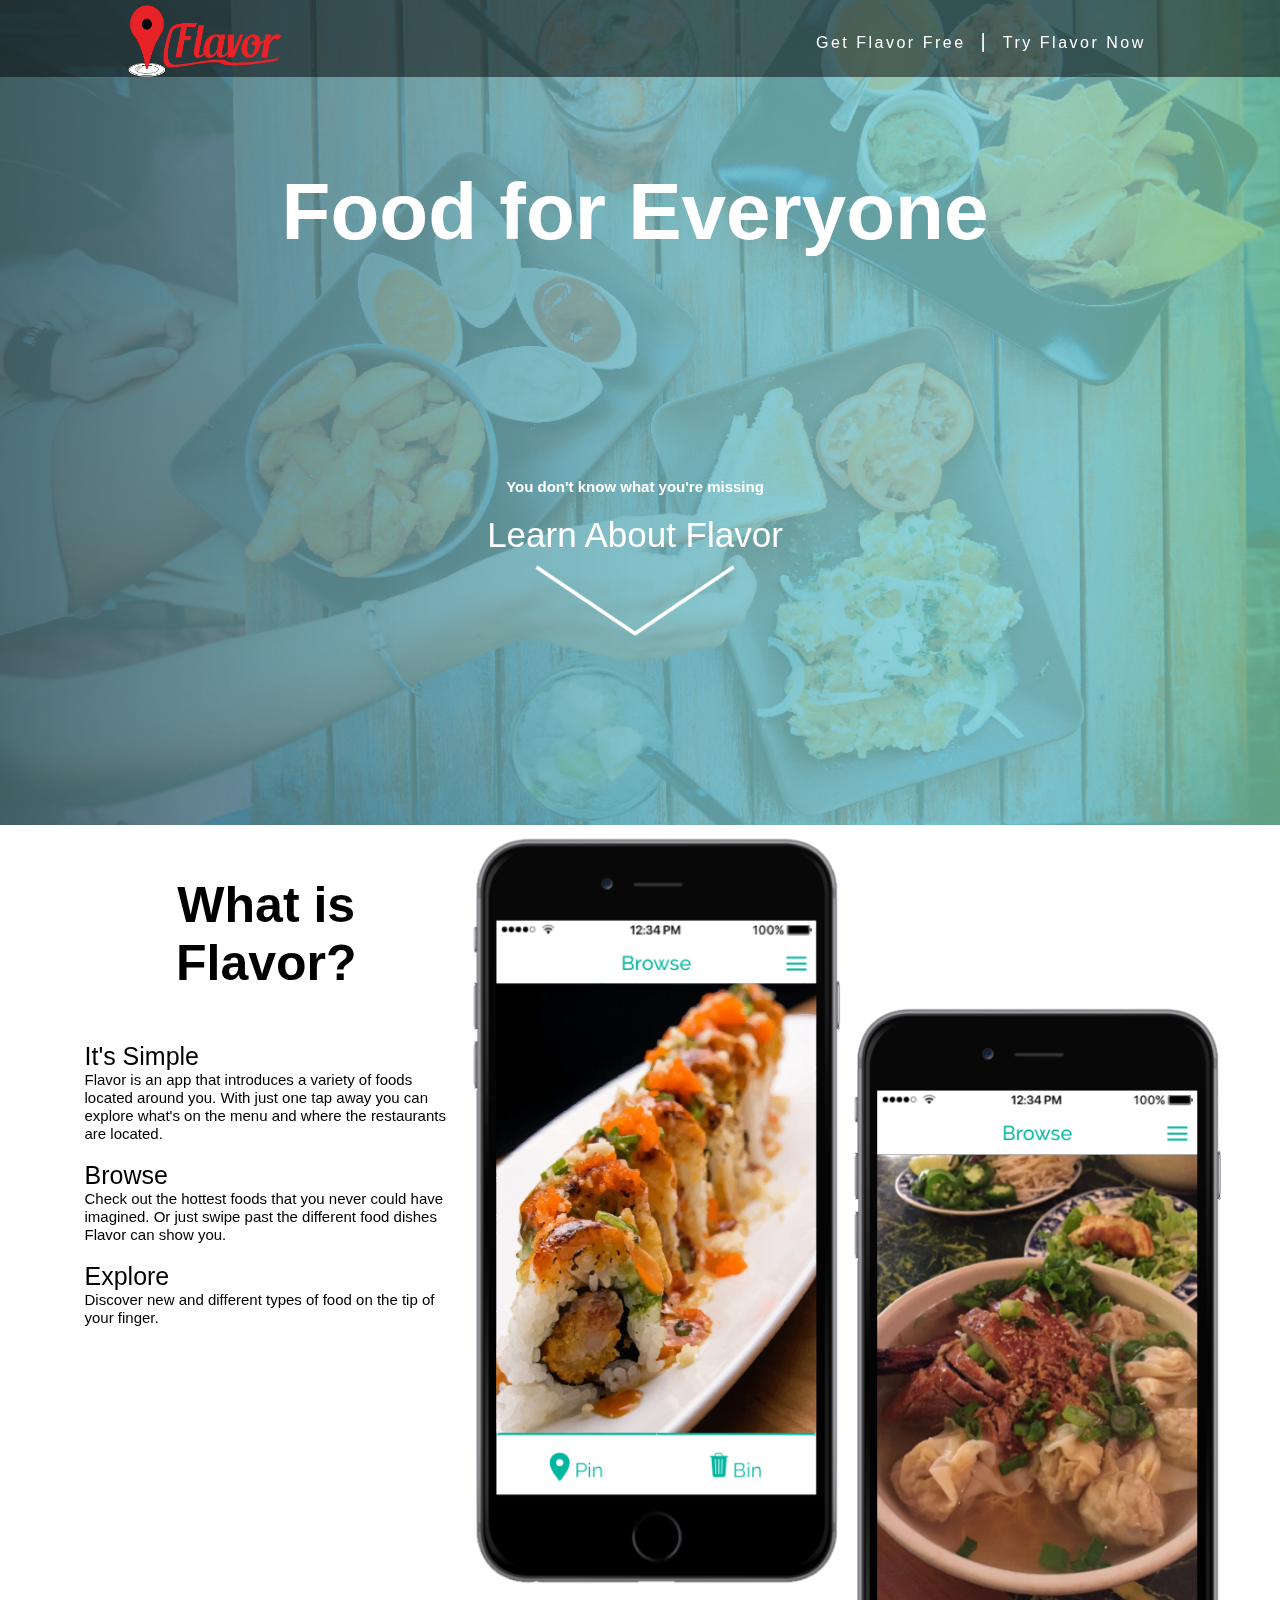
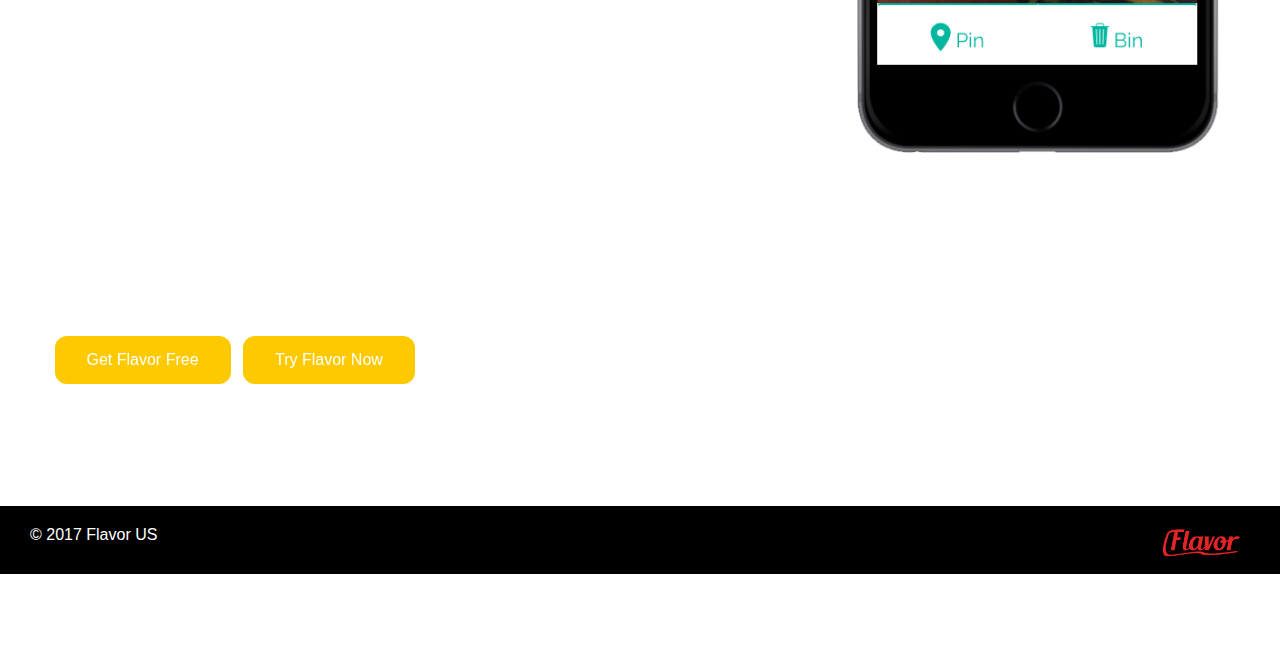
<file: index.html>
<!DOCTYPE html>
<html>
    <head>
        <title>Flavor</title>
        <link rel="icon" type="image/png" href="media/FinalLogo.png">
        <meta charset="utf-8">
        <meta name="viewport" content="width=device-width, maximum-scale=1.0, minimum-scale=1.0, initial-scale=1.0" />
        <link type="text/css" rel="stylesheet" href="css/style.css" media="screen">
        <link rel="shortcut icon" href="media/favicon.png">
        <script src="https://ajax.googleapis.com/ajax/libs/jquery/1.11.0/jquery.min.js"></script>
        <script src="js/parallax.js"></script>
    </head>
    <body>
        <nav id="nav_border"></nav>
        
        <ul>
        <li id="FullFlavor"><img src="media/flavorfull.png" alt="Brand" style="width: 154px; height:72px;"></li>
        </ul>

        <nav id="top_navigation">
            <section style="margin-top:20px; margin-left: -5em;">
                <a style="margin-right:8px;" type="button" href="http://www.apple.com/itunes/charts/free-apps/" target="_blank">Get Flavor Free</a>
                <a style="color:white; margin: 0 8px 0 0; font-size: 20px;">|</a>
                <a type="button" href="https://creator.ionic.io/share/2a366b81e697" target="_blank">Try Flavor Now</a>
            </section>
        </nav>
            
            <!--
        <nav id="top_navigation">
            <ul>
                <a href="">About</a>
                <a>|</a>
                <a href="">Help</a>
            </ul>
        </nav> -->
        
    <section>
        <div class="parallax-main" id="slide1" data-parallax="scroll" data-position="top" data-bleed="10" data-image-src="media/food.jpg" data-natural-width="1400" data-natural-height="900">
                <!-- Flavor Brand -->    
                <h2 id="title">Food for Everyone</h2>
                <h4 style="color:white; font-size: 15px; text-align:center;">You don't know what you're missing</h4>
                <center>
                <p id="learn">Learn About Flavor</p>
                <img id="arrow" src="media/arrow.png" width="200px">
                </center>
        </div>
    </section>

    <section>
        <div id="white">
            <img id="phone" src="media/phone.png" alt="Phone" style="width:411px; height:758px;">
            <img id="phone2" src="media/phone2.png" alt="Phone" style="width:411px; height:758px;">
            <!--<img id="phone3" src="media/phone3.png" alt="Phone" style="width:405px; height:758px;"> -->
            <center>
                <h3>What is Flavor?</h3>
            </center>
                <span>It's Simple</span><br>
                    <span class="simple">Flavor is an app that introduces a variety of foods located around you. With just one tap away you can explore what's on the menu and where the restaurants are located. </span><br><br>
                <span>Browse</span><br>
                    <span class="simple">Check out the hottest foods that you never could have imagined. Or just swipe past the different food dishes Flavor can show you.</span><br><br>
                <span>Explore</span><br>
                    <span class="simple">Discover new and different types of food on the tip of your finger.</span>
        </div>
    </section>
        
    <section>
        <div class="parallax-container" id="slide3" data-parallax="scroll" data-position="top" data-bleed="10" data-image-src="media/food.jpg" data-natural-width="2800" data-natural-height="1800">
            <center>
                <h3 style="color: white; padding-top:10px">Go find food.</h3>         
            </center>
            <section id="download">
            <span style="color:white;">Eat right while keeping an open mind.</span>
                <br>
            <span style="color:white;">Food places anywhere with just a tap of a finger.</span>
                <br>
            <span style="color:white;">Know the right kind of food you want</span>
                <br>
            <span style="color:white;">Don't settle for fast food chains.</span>
                <br>
            <span style="color:white;">Open your tastebuds to the world of flavor.</span>
                <br>
            <span style="color:white;">Best of all. No need to make an account.</span>
                <br>
                <br>
                    <a style="margin-right:8px" id="yellow-button" type="button" href="http://www.apple.com/itunes/charts/free-apps/" target="_blank">Get Flavor Free</a>
                    <a id="yellow-button" type="button" href="https://creator.ionic.io/share/2a366b81e697" target="_blank">Try Flavor Now</a>
            </section>
        </div>
    </section>
        
    <section>
        <div class="footer">
            <a style="text-align: right;">&#169 2017 Flavor US</a>
            <img id="footerlogo" src="media/flavor.png" alt="Brand" style="width: 77px; height:36px;">
        </div>
        
    </section>
    </body>
</html>
</file>
<file: css/style.css>
body{
    font-family: 'Century Gothic', sans-serif;
    margin: -10px 0 0 -10px;
}

h1{font-size: 120px; color: #FFF;}
h2{font-size: 80px; color: #FFF}
h3{font-size: 50px; color: black; }
h4{font-size: 13px; color: black; }
h5{font-size: 20px; color: black; padding-top: 40px;}



a{text-decoration: none; color: #FFF;}

span{font-size: 25px;}

li:hover { list-style-type: none; text-decoration: none;}

ul { list-style-type: none; }

#login {
    margin-top: 100px;
    padding-bottom: 20px;
    padding-left: 0px;
    padding-right: 0px;
    
    
}

.sign {
    color: white;
    background: #E72328;
    margin-top: 0px;
    font-size: 20px;
    text-align: left;
    padding-left: 20px;
    padding-bottom: 5px;
}

#body {
    background-image: url("../media/food.jpg");
    background-size: 100%;
    background-repeat: no-repeat;
    
}

.container {
    background: white;
	padding-left: 100px;
	padding top: 60px;
}
/* Top Nav */


#FullFlavor {
    margin: 0 auto;
    letter-spacing: 2.5px;
    font-size: 12pt;
    position: fixed;
    padding: 5px 10px 10px 10%;
    top: 0;
    left: 0;
}

#top_navigation {
    margin: 0 auto;
    letter-spacing: 2.5px;
    font-size: 12pt;
    position: fixed;
    top: 0;
    left: 0;
    margin: 10px 50px 10px 70%;
}

#nav_border {
    background-color: #000;
    margin: 0 auto;
    width: 100%;
    height: 4.8em;
    display: inline-block;
    opacity: 0.5;
    position: fixed;
    top: 0;
    left: 0;
}

nav a:hover { 
    color: red;
    background-color: none;
    text-decoration: none;
    opacity: 0.8;
    transition: 0.3s;   
}

#nav_title {color:  #000;}

nav {
    margin-right: 2em;
}

nav ul li {
	position: relative;
	float: right;
	margin: 0 auto;
	padding: 0 2% 0 0;
}

/* Title */
#title {
    text-align: center; 
    margin: auto;
    padding-top: 250px;
    padding-bottom: 200px;
}

#arrow {padding-top: 10px;}

#learn {color: white; font-size: 35px; padding: none; margin: auto; text-align: center;}

#link {color: black; font-size: 30px; padding: none;}

.simple {
    font-size: 15px;
}

#phone {
    float: right;
    /* margin: 10px 0 10px 0; */
    margin: 180px 0 10px -30px;
}

#phone2 {
    float: right;
    margin: 10px 0 10px 0;
    /* margin: 150px 0 10px -30px; */
}

/* Driving Question */
#white {padding: 10px 40px 30px 30px; height:45em; margin-left: 5%;}

#download {
    margin-left: 5%;
    padding-top: 
}

#yellow-button {
    background-color: #FFC900; 
    border: none;
    color: white;
    padding: 15px 32px;
    text-align: center;
    text-decoration: none;
    display: inline-block;
    font-size: 16px;
    border-radius: 12px;
    font-family: Tahoma, Geneva, sans-serif;
}

/* Footer */
.footer{
    background-color: #000;
    padding: 20px 40px 30px 40px;
    margin: 0 auto;
    position: relative; 
}

#footerlogo{
    float: right; 
}

/* Parallax */
.parallax-main {
    height: 900px;
    width: 100%;
    margin: -100px 0 0 0;
}

.parallax-container {
    height: 30em;
    width: 100%;
}

/* Media Sizes*/

@media screen and (max-width: 1180px) {
   #phone2 {
        display: none;
    }
    
    #white {
        height: 35em;
    }
}

@media screen and (max-width: 850px) {
    #title {
        font-size: 60px;
    }
}

@media screen and (max-width: 760px) {
   #phone {
        display: none;
    }
    
    #white {
        height: 42em;
    }
}

h2 #welcomeText {
	color: black;
}

#welcome {
	margin-top: 10em;
}
</file>
